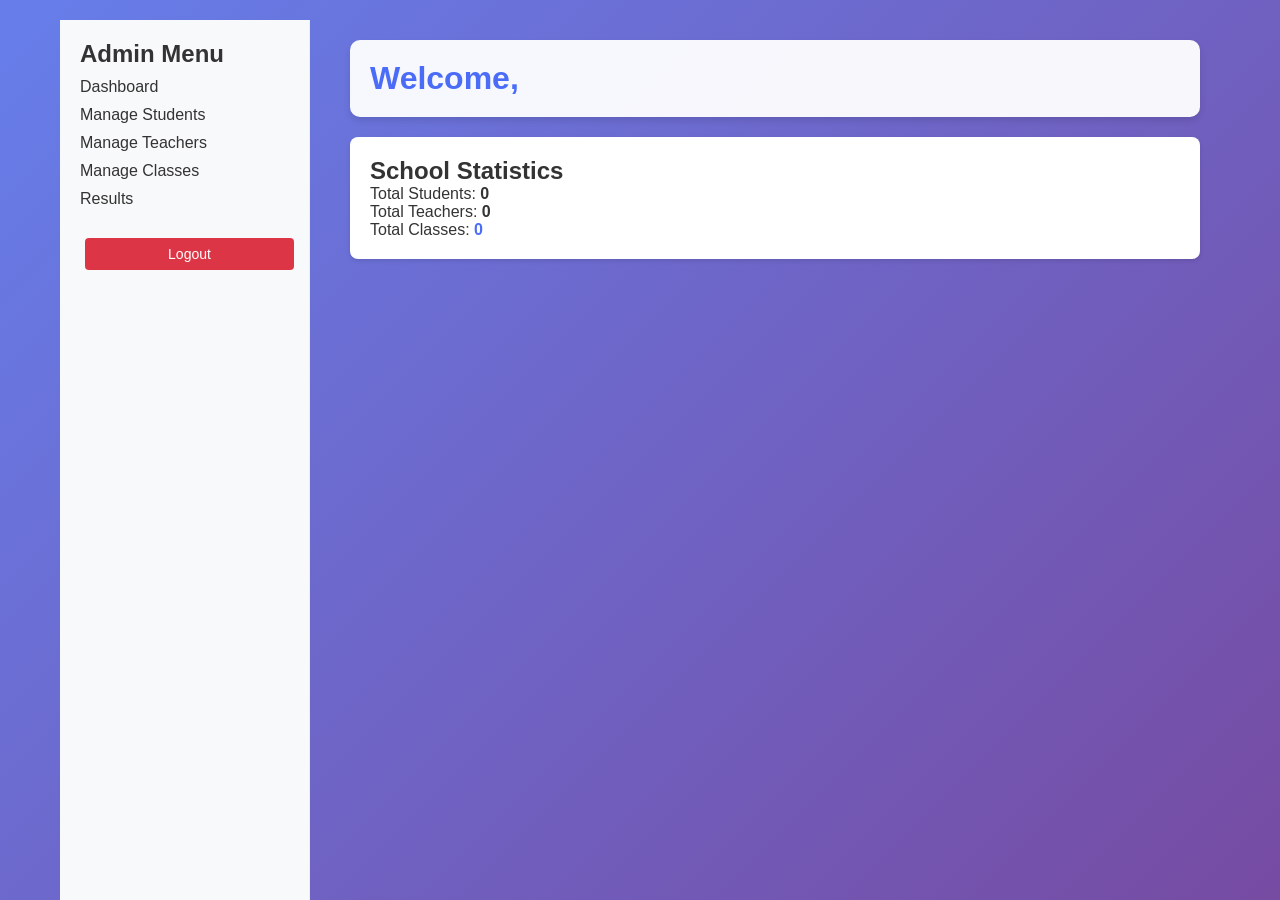
<file: admin.html>
<!DOCTYPE html>
<html lang="en">
<head>
    <meta charset="UTF-8">
    <meta name="viewport" content="width=device-width, initial-scale=1.0">
    <title>Admin Dashboard</title>
    <link rel="stylesheet" href="styles.css">
</head>
<body>
    <div class="container">
        <div class="sidebar">
            <h2>Admin Menu</h2>
            <ul>
                <li><a href="#" onclick="showTab('dashboard-tab')">Dashboard</a></li>
                <li><a href="#" onclick="showTab('students-tab')">Manage Students</a></li>
                <li><a href="#" onclick="showTab('teachers-tab')">Manage Teachers</a></li>
                <li><a href="#" onclick="showTab('classes-tab')">Manage Classes</a></li>
                <li><a href="#" onclick="showTab('results-tab')">Results</a></li>
            </ul>
            <button onclick="logout()" class="btn btn-danger" style="width: 100%; margin-top: 20px;">Logout</button>
        </div>
        
        <div class="main-content">
            <header>
                <h1>Welcome, <span id="admin-name"></span></h1>
            </header>
            
            <!-- Dashboard -->
            <div id="dashboard-tab" class="tab active">
                <div class="card">
                    <h2>School Statistics</h2>
                    <p>Total Students: <strong id="total-students">0</strong></p>
                    <p>Total Teachers: <strong id="total-teachers">0</strong></p>
                    <p>Total Classes: <strong id="total-classes">0</strong></p>
                </div>
            </div>
            
            <!-- Students -->
            <div id="students-tab" class="tab">
                <h2>Manage Students</h2>
                <button onclick="addStudent()" class="btn btn-primary">Add New Student</button>
                <table id="students-list">
                    <thead>
                        <tr>
                            <th>Name</th>
                            <th>Class</th>
                            <th>Action</th>
                        </tr>
                    </thead>
                    <tbody></tbody>
                </table>
            </div>
            
            <!-- Teachers -->
            <div id="teachers-tab" class="tab">
                <h2>Manage Teachers</h2>
                <button onclick="addTeacher()" class="btn btn-primary">Add New Teacher</button>
                <table id="teachers-list">
                    <thead>
                        <tr>
                            <th>Name</th>
                            <th>Subject</th>
                            <th>Action</th>
                        </tr>
                    </thead>
                    <tbody></tbody>
                </table>
            </div>
            
            <!-- New: Classes Management -->
            <div id="classes-tab" class="tab">
                <h2>Manage Classes</h2>
                <button onclick="addClass()" class="btn btn-primary">Add New Class</button>
                <table id="classes-list">
                    <thead>
                        <tr>
                            <th>Class Name</th>
                            <th>Assigned Teacher</th>
                            <th>Action</th>
                        </tr>
                    </thead>
                    <tbody></tbody>
                </table>
            </div>
            
            <!-- Results -->
            <div id="results-tab" class="tab">
                <h2>All Results</h2>
                <table id="admin-results-table">
                    <thead>
                        <tr>
                            <th>Student</th>
                            <th>Subject</th>
                            <th>Score</th>
                            <th>Approved</th>
                        </tr>
                    </thead>
                    <tbody></tbody>
                </table>
            </div>
        </div>
    </div>
   
</body>
</html>
</file>
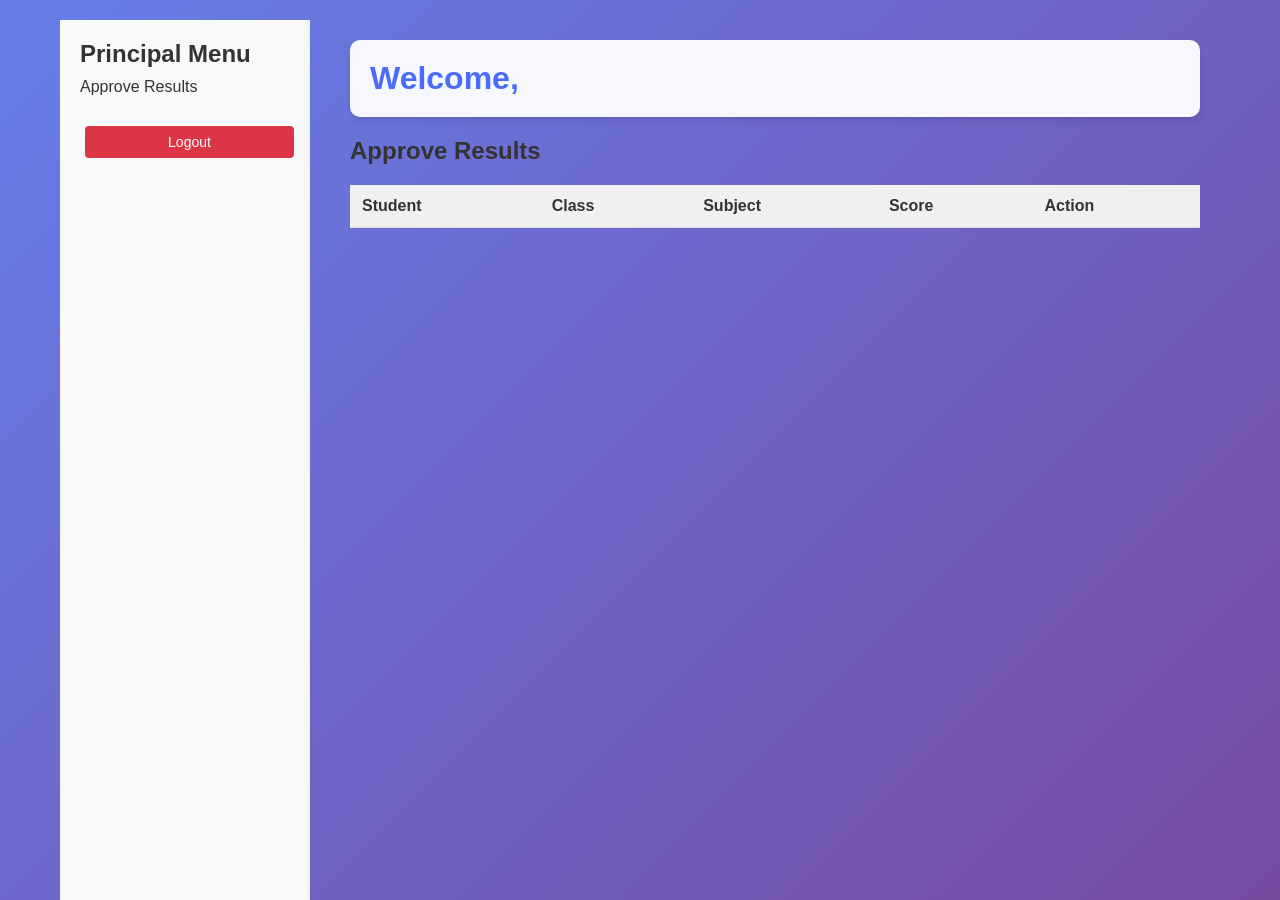
<file: principal.html>
<!DOCTYPE html>
<html lang="en">
<head>
    <meta charset="UTF-8">
    <meta name="viewport" content="width=device-width, initial-scale=1.0">
    <title>Principal Dashboard</title>
    <link rel="stylesheet" href="styles.css">
</head>
<body>
    <div class="container">
        <div class="sidebar">
            <h2>Principal Menu</h2>
            <ul>
                <li><a href="#" onclick="showTab('results-tab')">Approve Results</a></li>
            </ul>
            <button onclick="logout()" class="btn btn-danger" style="width: 100%; margin-top: 20px;">Logout</button>
        </div>
        
        <div class="main-content">
            <header>
                <h1>Welcome, <span id="principal-name"></span></h1>
            </header>
            
            <div id="results-tab" class="tab active">
                <h2>Approve Results</h2>
                <table id="principal-results-table">
                    <thead>
                        <tr>
                            <th>Student</th>
                            <th>Class</th>
                            <th>Subject</th>
                            <th>Score</th>
                            <th>Action</th>
                        </tr>
                    </thead>
                    <tbody></tbody>
                </table>
            </div>
        </div>
    </div>
    
</body>
</html>
</file>
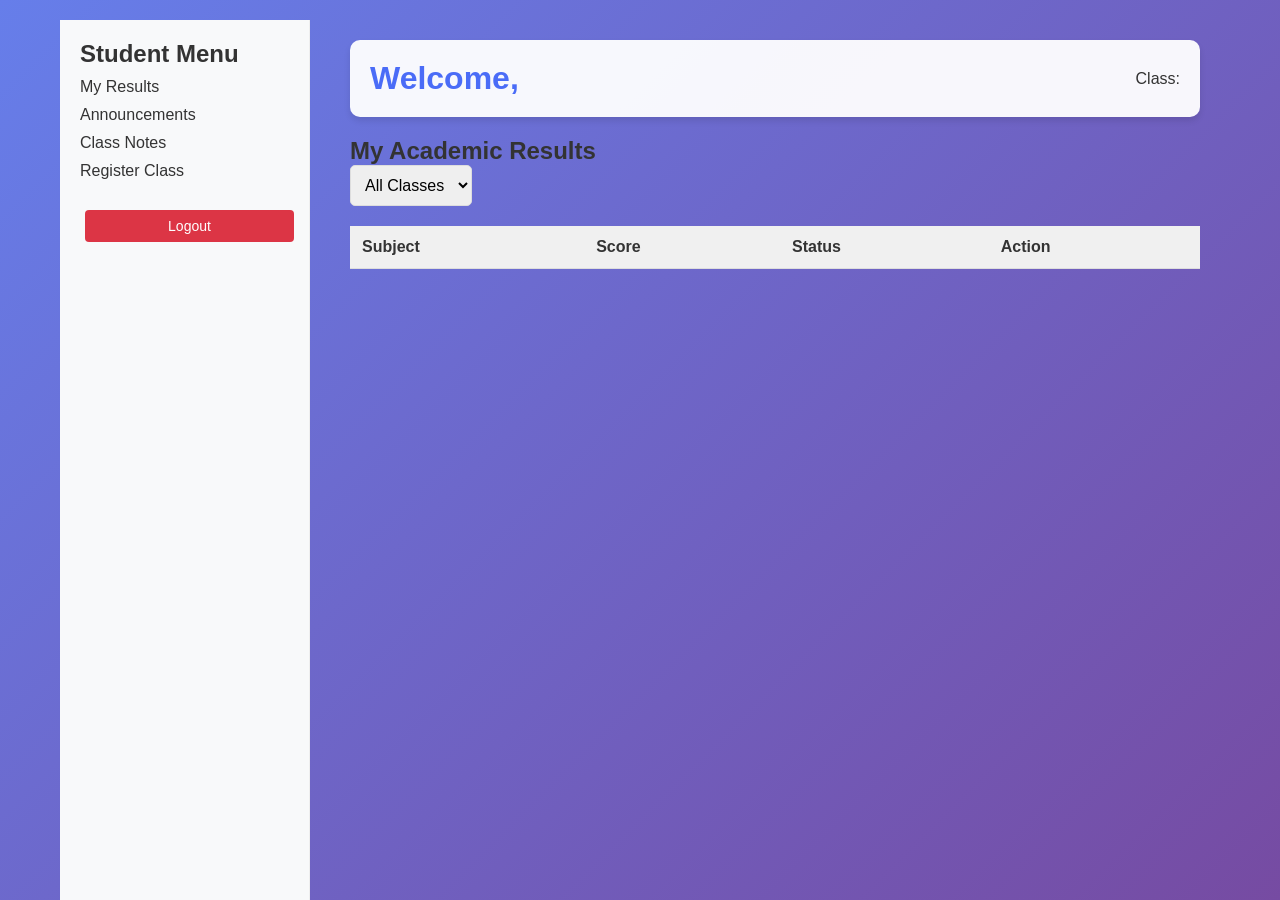
<file: student.html>
<!DOCTYPE html>
<html lang="en">
<head>
    <meta charset="UTF-8">
    <meta name="viewport" content="width=device-width, initial-scale=1.0">
    <title>Student Dashboard</title>
    <link rel="stylesheet" href="styles.css">
</head>
<body>
    <div class="container">
        <div class="sidebar">
            <h2>Student Menu</h2>
            <ul>
                <li><a href="#" onclick="showTab('results-tab')">My Results</a></li>
                <li><a href="#" onclick="showTab('announcements-tab')">Announcements</a></li>
                <li><a href="#" onclick="showTab('notes-tab')">Class Notes</a></li>
                <li><a href="#" onclick="showTab('register-tab')">Register Class</a></li>
            </ul>
            <button onclick="logout()" class="btn btn-danger" style="width: 100%; margin-top: 20px;">Logout</button>
        </div>
        
        <div class="main-content">
            <header>
                <h1>Welcome, <span id="student-name"></span></h1>
                <p>Class: <strong id="student-class"></strong></p>
            </header>
            
            <!-- Results Tab -->
            <div id="results-tab" class="tab active">
                <h2>My Academic Results</h2>
                <div class="filter">
                    <select id="student-class-filter" onchange="filterStudentResults()">
                        <option value="">All Classes</option>
                    </select>
                </div>
                <table id="results-table">
                    <thead>
                        <tr>
                            <th>Subject</th>
                            <th>Score</th>
                            <th>Status</th>
                            <th>Action</th>
                        </tr>
                    </thead>
                    <tbody></tbody>
                </table>
            </div>
            
            <!-- Announcements Tab -->
            <div id="announcements-tab" class="tab">
                <h2>School Announcements</h2>
                <div id="announcements-list"></div>
            </div>
            
            <!-- Notes Tab -->
            <div id="notes-tab" class="tab">
                <h2>Class Notes</h2>
                <div class="filter">
                    <select id="student-teacher-filter" onchange="filterStudentNotes()">
                        <option value="">All Teachers</option>
                    </select>
                </div>
                <div id="notes-list"></div>
            </div>
            
            <!-- New: Class Registration Tab -->
            <div id="register-tab" class="tab">
                <h2>Register / Change Class</h2>
                <div class="card">
                    <label>Select Class:</label>
                    <select id="register-class-select" style="width:100%; padding:10px; margin:10px 0;"></select>
                    <button onclick="registerStudentClass()" class="btn btn-primary">Register for Class</button>
                </div>
                <p><small>Note: Your current class will be updated after registration.</small></p>
            </div>
        </div>
    </div>
  
</body>
</html>
</file>
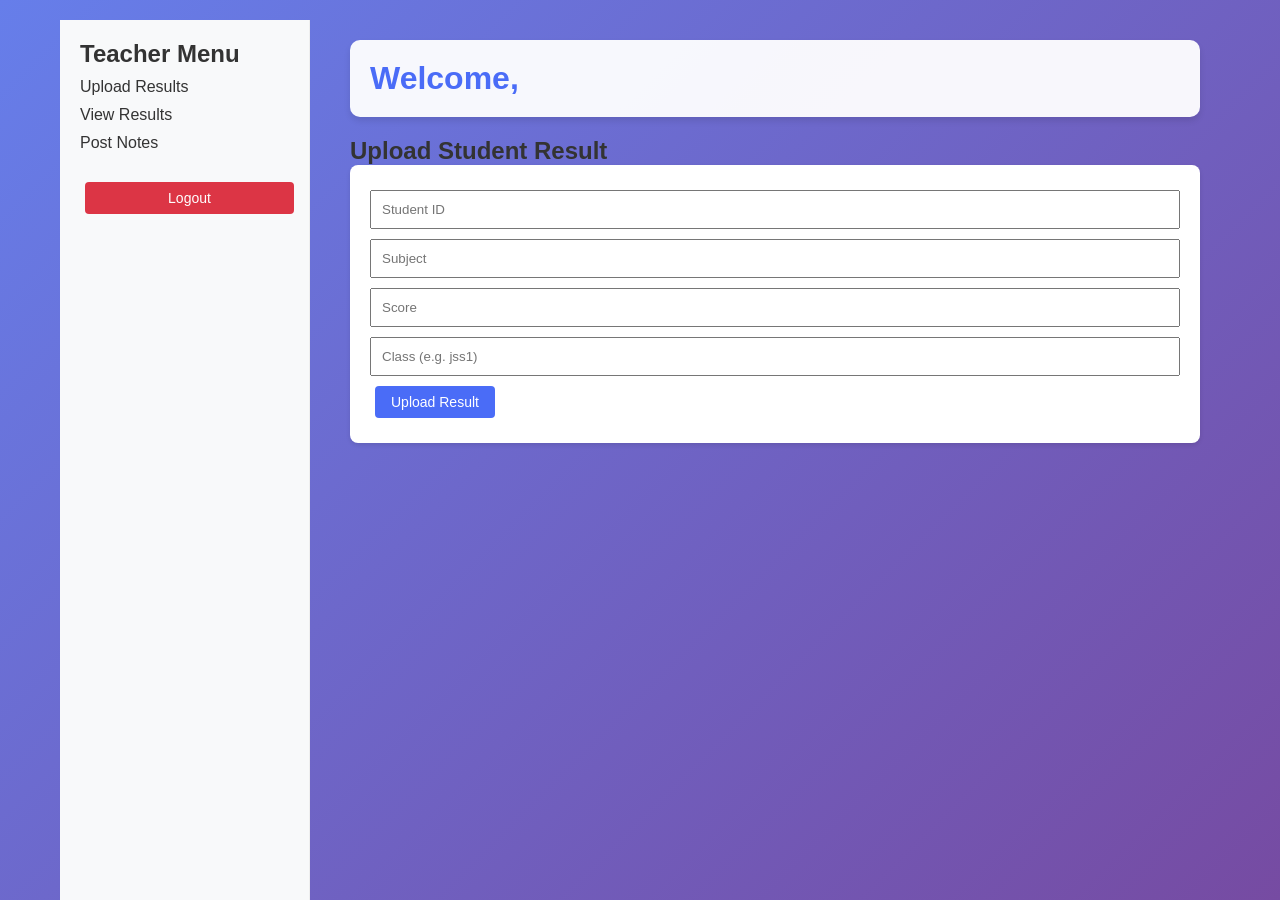
<file: teacher.html>
<!DOCTYPE html>
<html lang="en">
<head>
    <meta charset="UTF-8">
    <meta name="viewport" content="width=device-width, initial-scale=1.0">
    <title>Teacher Dashboard</title>
    <link rel="stylesheet" href="styles.css">
</head>
<body>
    <div class="container">
        <div class="sidebar">
            <h2>Teacher Menu</h2>
            <ul>
                <li><a href="#" onclick="showTab('upload-tab')">Upload Results</a></li>
                <li><a href="#" onclick="showTab('results-tab')">View Results</a></li>
                <li><a href="#" onclick="showTab('notes-tab')">Post Notes</a></li>
            </ul>
            <button onclick="logout()" class="btn btn-danger" style="width: 100%; margin-top: 20px;">Logout</button>
        </div>
        
        <div class="main-content">
            <header>
                <h1>Welcome, <span id="teacher-name"></span></h1>
            </header>
            
            <!-- Upload Results -->
            <div id="upload-tab" class="tab active">
                <h2>Upload Student Result</h2>
                <div class="card">
                    <input type="number" id="upload-student" placeholder="Student ID" style="width:100%; padding:10px; margin:5px 0;">
                    <input type="text" id="upload-subject" placeholder="Subject" style="width:100%; padding:10px; margin:5px 0;">
                    <input type="number" id="upload-score" placeholder="Score" style="width:100%; padding:10px; margin:5px 0;">
                    <input type="text" id="upload-class" placeholder="Class (e.g. jss1)" style="width:100%; padding:10px; margin:5px 0;">
                    <button onclick="uploadResult()" class="btn btn-primary">Upload Result</button>
                </div>
            </div>
            
            <!-- View Results -->
            <div id="results-tab" class="tab">
                <h2>Student Results</h2>
                <table id="teacher-results-table">
                    <thead>
                        <tr>
                            <th>Student</th>
                            <th>Class</th>
                            <th>Subject</th>
                            <th>Score</th>
                            <th>Action</th>
                        </tr>
                    </thead>
                    <tbody></tbody>
                </table>
            </div>
            
            <!-- Post Notes -->
            <div id="notes-tab" class="tab">
                <h2>Post Class Note</h2>
                <div class="card">
                    <input type="text" id="note-title" placeholder="Note Title" style="width:100%; padding:10px; margin:5px 0;">
                    <input type="text" id="note-class" placeholder="Class (e.g. jss1)" style="width:100%; padding:10px; margin:5px 0;">
                    <button onclick="postClassNote()" class="btn btn-primary">Post Note</button>
                </div>
                <h3>Posted Notes</h3>
                <div id="teacher-notes-list"></div>
            </div>
        </div>
    </div>
    
</body>
</html>
</file>
<file: styles.css>
* {
    margin: 0;
    padding: 0;
    box-sizing: border-box;
}

body {
    font-family: 'Segoe UI', Tahoma, Geneva, Verdana, sans-serif;
    background: linear-gradient(135deg, #667eea 0%, #764ba2 100%);
    color: #333;
    min-height: 100vh;
}

.container {
    max-width: 1200px;
    margin: 0 auto;
    padding: 20px;
}

header {
    background: rgba(255,255,255,0.95);
    padding: 20px;
    border-radius: 10px;
    margin-bottom: 20px;
    box-shadow: 0 4px 6px rgba(0,0,0,0.1);
    display: flex;
    justify-content: space-between;
    align-items: center;
}

header h1 {
    color: #4a6cf7;
}

nav a {
    margin-left: 15px;
    text-decoration: none;
    color: #333;
    font-weight: 500;
}

nav a:hover {
    color: #4a6cf7;
}

main {
    background: white;
    padding: 40px;
    border-radius: 10px;
    box-shadow: 0 10px 20px rgba(0,0,0,0.1);
    min-height: 70vh;
}

.auth-form {
    max-width: 400px;
    margin: 0 auto;
}

.auth-form h2 {
    text-align: center;
    margin-bottom: 30px;
    color: #333;
}

.auth-form input, .auth-form select {
    width: 100%;
    padding: 12px;
    margin-bottom: 15px;
    border: 1px solid #ddd;
    border-radius: 5px;
    font-size: 16px;
}

.auth-form button {
    width: 100%;
    padding: 12px;
    background: #4a6cf7;
    color: white;
    border: none;
    border-radius: 5px;
    font-size: 16px;
    cursor: pointer;
}

.auth-form button:hover {
    background: #3b5ad9;
}

.sidebar {
    width: 250px;
    background: #f8f9fa;
    padding: 20px;
    border-right: 1px solid #eee;
    position: fixed;
    height: 100vh;
    overflow-y: auto;
}

.main-content {
    margin-left: 270px;
    padding: 20px;
}

.tab {
    display: none;
}

.tab.active {
    display: block;
}

table {
    width: 100%;
    border-collapse: collapse;
    margin: 20px 0;
}

th, td {
    padding: 12px;
    text-align: left;
    border-bottom: 1px solid #ddd;
}

th {
    background: #f0f0f0;
}

.btn {
    padding: 8px 16px;
    border: none;
    border-radius: 4px;
    cursor: pointer;
    margin: 5px;
    font-size: 14px;
}

.btn-primary {
    background: #4a6cf7;
    color: white;
}

.btn-success {
    background: #28a745;
    color: white;
}

.btn-danger {
    background: #dc3545;
    color: white;
}

.card {
    background: white;
    padding: 20px;
    border-radius: 8px;
    box-shadow: 0 2px 4px rgba(0,0,0,0.1);
    margin-bottom: 20px;
}

.filter {
    margin-bottom: 15px;
}

.filter select {
    padding: 10px;
    border-radius: 5px;
    border: 1px solid #ddd;
    font-size: 16px;
}

/* Extra styles for better UX */
ul {
    list-style: none;
}

ul li {
    margin: 10px 0;
}

ul li a {
    text-decoration: none;
    color: #333;
    font-weight: 500;
}

ul li a:hover {
    color: #4a6cf7;
}

#student-class, #total-classes {
    color: #4a6cf7;
    font-weight: bold;
}

/* Responsive adjustments */
@media (max-width: 768px) {
    .sidebar {
        position: relative;
        width: 100%;
        height: auto;
    }
    .main-content {
        margin-left: 0;
    }
}
</file>
